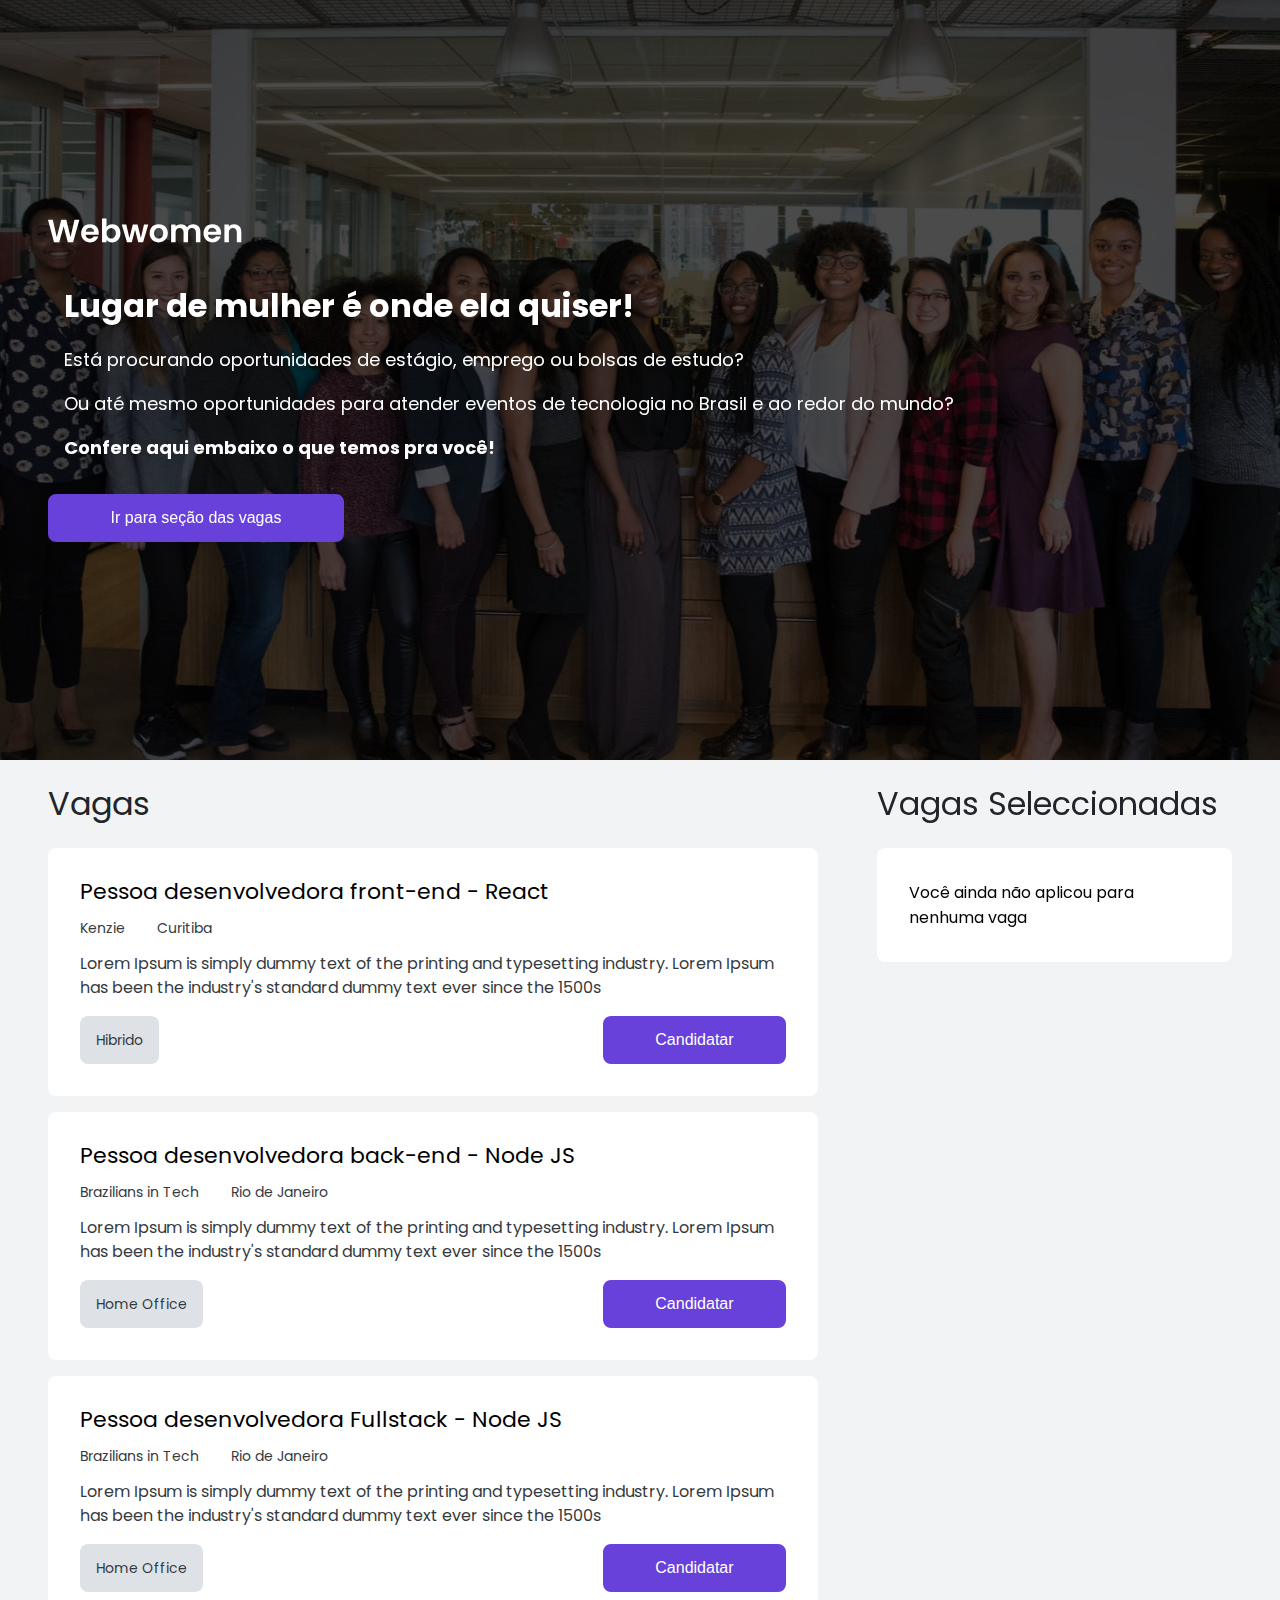
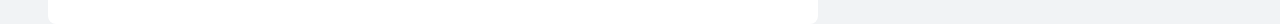
<file: index.html>
<!DOCTYPE html>
<html lang="pt-br">
<head>
    <meta charset="UTF-8">
    <meta http-equiv="X-UA-Compatible" content="IE=edge">
    <meta name="viewport" content="width=device-width, initial-scale=1.0">
    <link rel="stylesheet" href="./styles/globalStyles.css">
    <link rel="stylesheet" href="./styles/sizes.css">
    <link rel="stylesheet" href="./styles/displays.css">
    <link rel="stylesheet" href="./styles/spaces.css">
    <link rel="stylesheet" href="./styles/texts.css">
    <link rel="stylesheet" href="./styles/buttons.css">
    <link rel="stylesheet" href="./styles/borders.css">
    <link rel="stylesheet" href="./styles/backgrounds.css">

    <link rel="stylesheet" href="./pages/home/index.css">
    <link rel="shortcut icon" href="./assets/img/favicon.ico" type="image/x-icon">
    <title>Webwomen</title>
    <meta
      name="description"
      content="Está procurando oportunidades de estágio, emprego ou bolsas de estudo? 
      Ou até mesmo oportunidades para atender eventos de tecnologia no Brasil 
      e ao redor do mundo?"
    />
</head>
<body class="bg-grey-5">
    <header class="flex justify-center items-center">
      <section class="container flex flex-col gap-2">
        <div><img src="/assets/img/logo.svg" alt=""></div>
        <div class="container flex flex-col gap">
          <h1 class="text-grey-6">Lugar de mulher é onde ela quiser!</h1>
          <p class="text-1 text-grey-6">Está procurando oportunidades de estágio, emprego ou bolsas de estudo? </p>
          <p class="text-1 text-grey-6">Ou até mesmo oportunidades para atender eventos de tecnologia no Brasil e ao redor do mundo? </p>
          <p class="text-1 text-grey-6"><strong>Confere aqui embaixo o que temos pra você!</strong></p>
        </div>
        <button class="button-default-1 text-2">Ir para seção das vagas</button>
      </section>
    </header>
      <div class="container flex justify-between mt-2 container-responsive gap-responsive">
        <main class="w-section flex flex-col gap-2 content-container-responsive">
          <h3 class="title-3 text-grey-1">Vagas</h3>
          <ul id="list-jobs" class="flex flex-col gap">
          </ul>
        </main>
        <aside class="sticky w-section-2 flex flex-col gap-2 content-container-responsive">
          <h3 class="title-3 text-grey-1">Vagas Seleccionadas</h3>
          <ul id="list-cards" class="flex flex-col gap">
            <li class="card w-full flex flex-col gap bg-white p-2 rounded-sm">
              <p>Você ainda não aplicou para nenhuma vaga</p>
            </li>
          </ul>
        </aside>
      </div>

    <script src="/pages/home/jobsData.js"></script>
    <script src="/pages/home/index.js"></script>
</body>
</html>



<!-- <li class="w-full flex flex-col gap bg-white p-2 rounded-sm">
  <h4 class="title-4">Pessoa desenvolvedora front-end - React JS</h4>
  <div class="flex justify-start gap-2">
    <p class="text-3 text-grey-2">Kenzie Academy</p>
    <p class="text-3 text-grey-2">Curitiba</p>
  </div>
  <p class="text-2 text-grey-2">Lorem, ipsum dolor sit amet consectetur adipisicing elit. Impedit quas eligendi ullam, animi nihil mollitia beatae temporibus dolor, minima praesentium iure neque maxime consectetur modi, veniam natus sint. Illum, distinctio?</p>
  <div class="flex justify-between items-center">
    <p class="text-3 text-grey-2 bg-grey-3 p rounded-sm">Presencial</p>
    <button class="button-default-2 text-2">Candidatar</button>
  </div>
</li> -->



<!-- <li class="w-full flex flex-col gap bg-white p-2 rounded-sm">
  <h4 class="title-4">Pessoa desenvolvedora front-end - React JS</h4>
  <div class="flex justify-start gap-2">
    <p class="text-3 text-grey-2">Kenzie Academy</p>
    <p class="text-3 text-grey-2">Curitiba</p>
  </div>
  <p class="text-2 text-grey-2">Lorem, ipsum dolor sit amet consectetur adipisicing elit. Impedit quas eligendi ullam, animi nihil mollitia beatae temporibus dolor, minima praesentium iure neque maxime consectetur modi, veniam natus sint. Illum, distinctio?</p>
  <div class="flex justify-between items-center">
    <p class="text-3 text-grey-2 bg-grey-3 p rounded-sm">Presencial</p>
    <button class="button-default-2 text-2">Candidatar</button>
  </div>
</li> -->
</file>
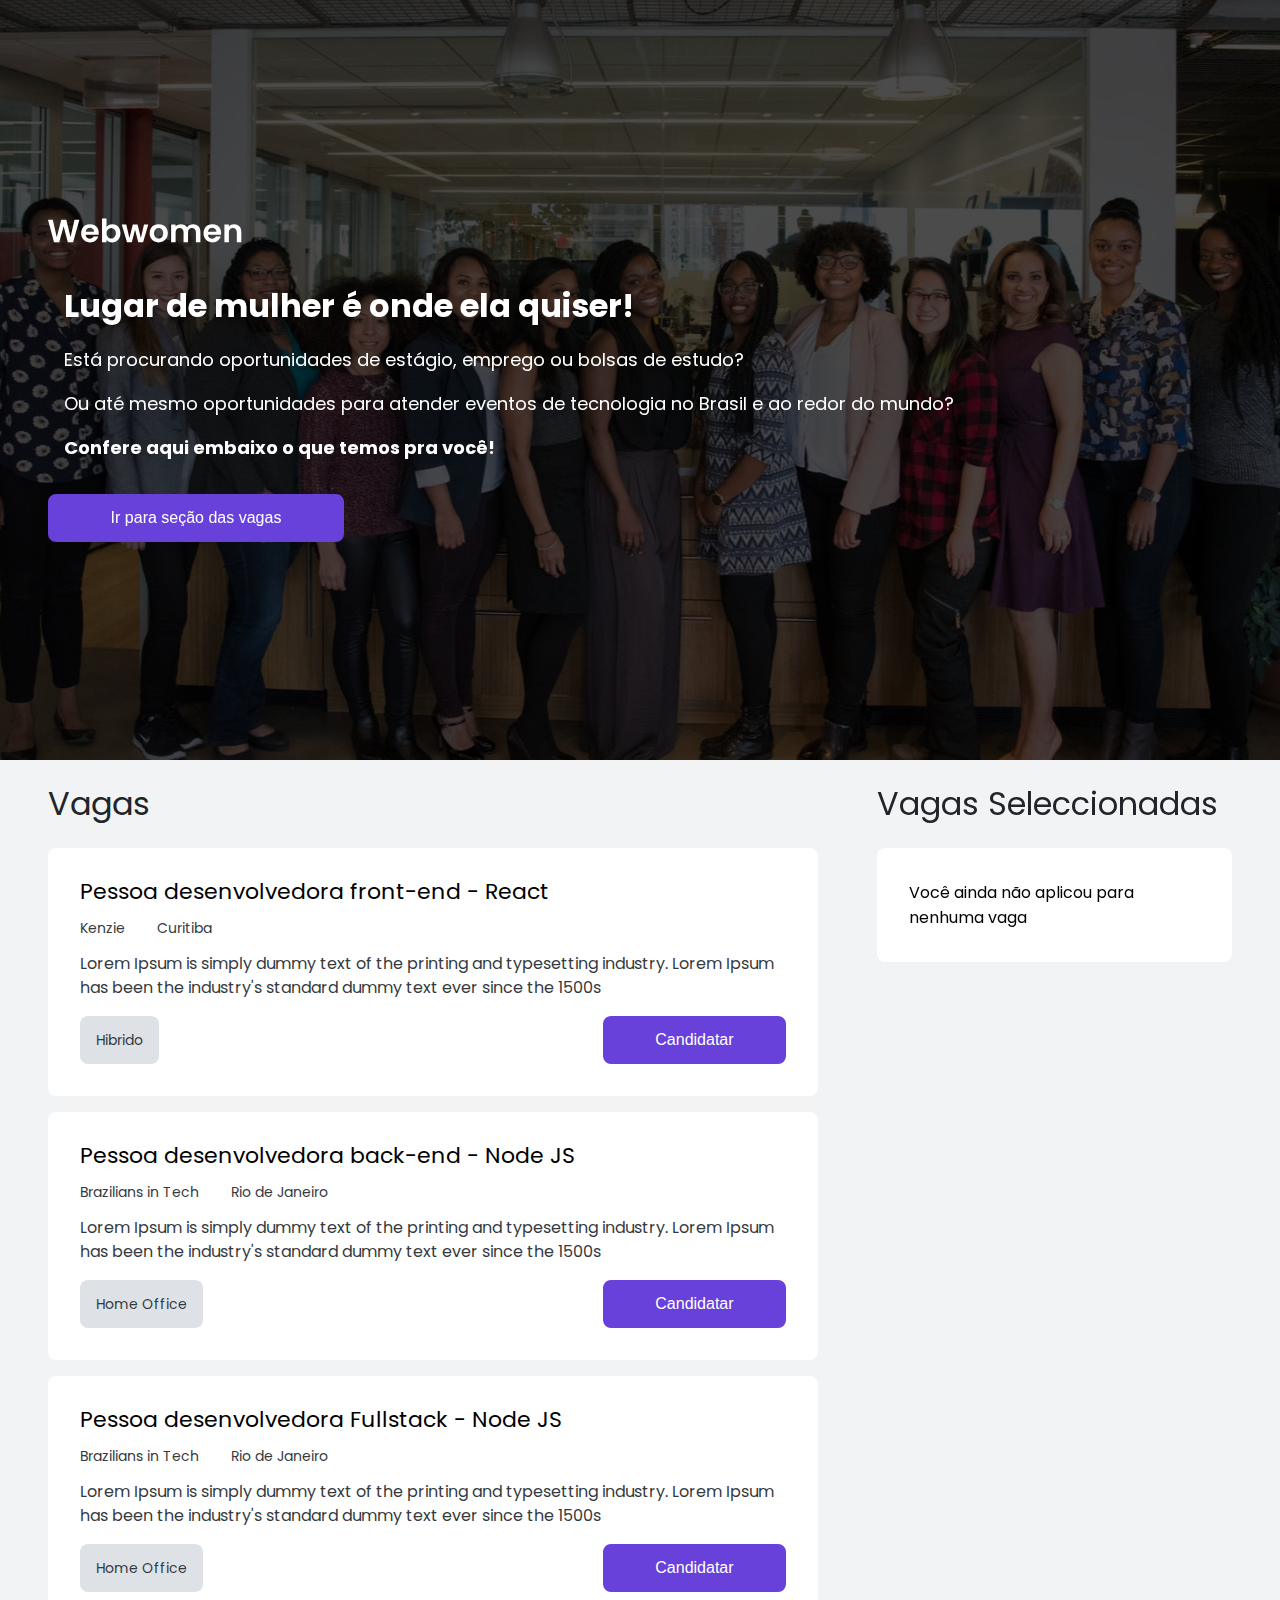
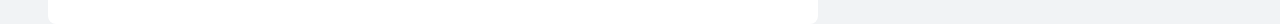
<file: pages/home/index.html>
<!DOCTYPE html>
<html lang="pt-br">
<head>
    <meta charset="UTF-8">
    <meta http-equiv="X-UA-Compatible" content="IE=edge">
    <meta name="viewport" content="width=device-width, initial-scale=1.0">
    <link rel="stylesheet" href="/styles/globalStyles.css">
    <link rel="stylesheet" href="/styles/sizes.css">
    <link rel="stylesheet" href="/styles/displays.css">
    <link rel="stylesheet" href="/styles/spaces.css">
    <link rel="stylesheet" href="/styles/texts.css">
    <link rel="stylesheet" href="/styles/buttons.css">
    <link rel="stylesheet" href="/styles/borders.css">
    <link rel="stylesheet" href="/styles/backgrounds.css">

    <link rel="stylesheet" href="index.css">
    <link rel="shortcut icon" href="/assets/img/favicon.ico" type="image/x-icon">
    <title>Webwomen</title>
    <meta
      name="description"
      content="Está procurando oportunidades de estágio, emprego ou bolsas de estudo? 
      Ou até mesmo oportunidades para atender eventos de tecnologia no Brasil 
      e ao redor do mundo?"
    />
</head>
<body class="bg-grey-5">
    <header class="flex justify-center items-center">
      <section class="container flex flex-col gap-2">
        <div><img src="/assets/img/logo.svg" alt=""></div>
        <div class="container flex flex-col gap">
          <h1 class="text-grey-6">Lugar de mulher é onde ela quiser!</h1>
          <p class="text-1 text-grey-6">Está procurando oportunidades de estágio, emprego ou bolsas de estudo? </p>
          <p class="text-1 text-grey-6">Ou até mesmo oportunidades para atender eventos de tecnologia no Brasil e ao redor do mundo? </p>
          <p class="text-1 text-grey-6"><strong>Confere aqui embaixo o que temos pra você!</strong></p>
        </div>
        <button class="button-default-1 text-2">Ir para seção das vagas</button>
      </section>
    </header>
      <div class="container flex justify-between mt-2 container-responsive gap-responsive">
        <main class="w-section flex flex-col gap-2 content-container-responsive">
          <h3 class="title-3 text-grey-1">Vagas</h3>
          <ul id="list-jobs" class="flex flex-col gap">
          </ul>
        </main>
        <aside class="sticky w-section-2 flex flex-col gap-2 content-container-responsive">
          <h3 class="title-3 text-grey-1">Vagas Seleccionadas</h3>
          <ul id="list-cards" class="flex flex-col gap">
            <li class="card w-full flex flex-col gap bg-white p-2 rounded-sm">
              <p>Você ainda não aplicou para nenhuma vaga</p>
            </li>
          </ul>
        </aside>
      </div>

    <script src="jobsData.js"></script>
    <script src="index.js"></script>
</body>
</html>


<!-- /LI1 /---> 
<!-- <li class="w-full flex flex-col gap bg-white p-2 rounded-sm">
  <h4 class="title-4">Pessoa desenvolvedora front-end - React JS</h4>
  <div class="flex justify-start gap-2">
    <p class="text-3 text-grey-2">Kenzie Academy</p>
    <p class="text-3 text-grey-2">Curitiba</p>
  </div>
  <p class="text-2 text-grey-2">Lorem, ipsum dolor sit amet consectetur adipisicing elit. Impedit quas eligendi ullam, animi nihil mollitia beatae temporibus dolor, minima praesentium iure neque maxime consectetur modi, veniam natus sint. Illum, distinctio?</p>
  <div class="flex justify-between items-center">
    <p class="text-3 text-grey-2 bg-grey-3 p rounded-sm">Presencial</p>
    <button class="button-default-2 text-2">Candidatar</button>
  </div>
</li> -->

<!-- /LIaside -->

<!-- <li class="w-full flex flex-col gap bg-white p-2 rounded-sm">
  <h4 class="title-4">Pessoa desenvolvedora front-end - React JS</h4>
  <div class="flex justify-start gap-2">
    <p class="text-3 text-grey-2">Kenzie Academy</p>
    <p class="text-3 text-grey-2">Curitiba</p>
  </div>
  <p class="text-2 text-grey-2">Lorem, ipsum dolor sit amet consectetur adipisicing elit. Impedit quas eligendi ullam, animi nihil mollitia beatae temporibus dolor, minima praesentium iure neque maxime consectetur modi, veniam natus sint. Illum, distinctio?</p>
  <div class="flex justify-between items-center">
    <p class="text-3 text-grey-2 bg-grey-3 p rounded-sm">Presencial</p>
    <button class="button-default-2 text-2">Candidatar</button>
  </div>
</li> -->
</file>
<file: styles/globalStyles.css>
@import url("https://fonts.googleapis.com/css2?family=Poppins:wght@400;600&display=swap");

* {
  padding: 0;
  margin: 0;
  box-sizing: border-box;
  scroll-behavior: smooth;
}

img {
  max-width: 100%;
}

:root {
  --color-brand-1: #6741D9;
  --color-brand-2: #5F3DC4;
  --color-grey-1:  #212529;
  --color-grey-2:  #343a40;
  --color-grey-3:  #dee2e6;
  --color-grey-4:  #e9ecef;
  --color-grey-5:  #f1f3f5;
  --color-grey-6:  #ffffff;
  
  --radius-default: 0.5rem;

  --font-title-1: 3rem;
  --font-title-2: 2.5rem;
  --font-title-3: 2rem;
  --font-title-4: 1.375rem;
  --font-title-5: 1.125rem;

  --font-text-1:  1.125rem;
  --font-text-2:  1rem;
  --font-text-3:  0.875rem;

  --font-weight-1: bold
  --font-weight-2: 500
  --font-weight-3: 400

  --line-height-1: 2.5rem;
  --line-height-2: 1.75rem;
  --line-height-3: 1.5rem;
  --line-height-4: 1rem;

  
}

body {
  font-family: "Poppins", sans-serif;
}

.container {
  width: 76rem;
  max-width: 100%;
  margin: 0 auto;
  padding-left: 1rem;
  padding-right: 1rem;
}

@media(max-width: 991px){
  :root {
    --title-1: calc(3rem / 1.2);
    --title-2: calc(2.5rem / 1.2);
    --title-3: calc(2rem / 1.2);
    --text-1:  calc(1.125rem / 1.2);
  }
}

.border{
  border:1px solid black
}

ul{
  list-style: none;
}
</file>
<file: styles/sizes.css>
.w-screen {
  width: 100vw;
}

.h-screen {
  height: 100vw;
}

.w-full {
  width: 100%;
}

.h-full {
  height: 100%;
}

.w-80 {
  width: 80%;
}

.w-20 {
  width: 20%;
}

.h-half {
  height: 50%;
}

.w-section {
  width: 65%;
}

.w-section-2 {
  width: 30%;
}
/* 
.w-button {
  width: 20%;
}

.w {
  width: 16px;
}

.w-2 {
  width: 32px;
}

.w-3 {
  width: 48px;
}

.w-4 {
  width: 64px;
}

.img-poster {
  width: 173px;
  height: 231px;
}

.w-star-container {
  width: 164px;
}

.w-cat-container {
  width: 226px;
} */
</file>
<file: styles/displays.css>
.flex {
  display: flex;
}

.items-center {
  align-items: center;
}

.items-start {
  align-items: flex-start;
}

.items-end {
  align-items: flex-end;
}

.justify-center {
  justify-content: center;
}

.justify-start{
  justify-content: flex-start;
}

.justify-between {
  justify-content: space-between;
}

.justify-around {
  justify-content: space-around;
}

.justify-end {
  justify-content: flex-end;
}

.flex-col {
  flex-direction: column;
}

.wrap {
  flex-wrap: wrap;
}

.absolute {
  position: absolute;
  top: 0;
  left: 0;
}

.fixed {
  position: fixed;
  top: 0;
  left: 0;
}

.relative {
  position: relative;
}

.sticky{
  position: sticky;
  top: 6.5rem;
}

.absolute-bottom {
  position: absolute;
  bottom: 0;
  right: 0;
}

@media (max-width: 900px) {
  .container-responsive {
    flex-direction: column;
  }

  .content-container-responsive {
    width: 100vw;
    max-width: 100%;
    gap: 2rem;
    height: max-content;
    border-radius: 0;
  }

  /* .content-container-responsive article{
    height: max-content;

  } */

  .gap-responsive{
    gap: 2rem;
  }

  /* .modal-mobile {
    background-color: #FFFFFF;
    position: absolute;
    top: 7rem;
    left: 0.75rem;
    display: flex;
    flex-direction: column;
    padding: 0.75rem;
    gap: 20px;
    width: 95%;
    height: max-content;  
  } */
}
</file>
<file: styles/spaces.css>
.gap {
  gap: 1rem;
}

.gap-2 {
  gap: 2rem
}

.gap-3 {
  gap: 3rem;
}

.m-auto {
  margin: 0 auto;
}

.mt {
  margin-top: 1rem;
}

.mt-2 {
  margin-top: 2rem;
}

.mt-3 {
  margin-top: 3rem;
}

.mt-4 {
  margin-top: 4rem;
}

.mt-5 {
  margin-top: 5rem;
}

.ml {
  margin-left: 1rem;
}

.ml-2 {
  margin-left: 2rem;
}

.ml-3 {
  margin-left: 3rem;
}

.ml-4 {
  margin-left: 4rem;
}

.ml-5 {
  margin-left: 5rem;
}

.mr {
  margin-right: 1rem;
}

.mr-2 {
  margin-right: 2rem;
}

.mr-3 {
  margin-right: 3rem;
}

.mr-4 {
  margin-right: 4rem;
}

.mr-5 {
  margin-right: 5rem;
}

.mb {
  margin-bottom: 1rem;
}

.mb-2 {
  margin-bottom: 2rem;
}

.mb-3 {
  margin-bottom: 3rem;
}

.mb-4 {
  margin-bottom: 4rem;
}

.mb-5 {
  margin-bottom: 5rem;
}

.p {
  padding: 1rem;
}

.p-2 {
  padding: 2rem;
}

.p-3 {
  padding: 3rem;
}

.p-4 {
  padding: 4rem;
}

.p-5 {
  padding: 5rem;
}

.px {
 padding: 0 16px;
}

.px-2 {
  padding: 0 32px;
 }

 .p-sm {
  padding: 4px;
 }
</file>
<file: styles/texts.css>
.title-1 {
  font-size: var(--font-title-1);
  font-weight: var(--font-weight-1);
  line-height: var(--line-height-1);
}
.title-2 {
  font-size: var(--font-title-2);
  font-weight: var(--font-weight-1);
  line-height: var(--line-height-3);
}

.title-3 {
  font-size: var(--font-title-3);
  font-weight: var(--font-weight-1);
  line-height: var(--line-height-3);
}

.title-4 {
  font-size: var(--font-title-4);
  font-weight: var(--font-weight-1);
  line-height: var(--line-height-3);
}

.title-5 {
  font-size: var(--font-title-5);
  font-weight: var(--font-weight-1);
  line-height: var(--line-height-3);
}

.text-1 {
  font-size: var(--font-text-1);
  font-weight: var(--font-weight-3);
  line-height: var(--line-height-2);
}
.text-2 {
  font-size: var(--font-text-2);
  font-weight: var(--font-weight-2);
  line-height: var(--line-height-3);
  
}
.text-3 {
  font-size: var(--font-text-3);
  font-weight: var(--font-weight-3);
  line-height: var(--line-height-4);
}



.text-grey-6 {
  color: var(--color-grey-6);
}

.text-grey-5 {
  color: var(--color-grey-5);
}

.text-grey-2 {
  color: var(--color-grey-2);
}

.text-grey-1 {
  color: var(--color-grey-1);
}

/* 
.text-sm {
  font-size: 0.5rem;
}

.text-md {
  font-size: 1rem;
}

.text-lg {
  font-size: 1.5rem;
}

.text-xl {
  font-size: 2rem;
}

.text-2xl {
  font-size: 3rem;
} */
</file>
<file: styles/buttons.css>
.button-default-1{
    display: flex;
    justify-content: center;
    align-items: center;
    padding: 12px 50px;
    gap: 10px;
    width: 296px;
    height: 48px;
    background: var(--color-brand-1);
    border: 2px solid var(--color-brand-1);
    color: var(--color-grey-6);
    border-radius: var(--radius-default);
}

.button-default-1:hover{
    background: var(--color-brand-2);
    border: 2px solid var(--color-brand-2);
}

.button-default-2{
    display: flex;
    justify-content: center;
    align-items: center;
    padding: 12px 50px;
    gap: 10px;
    width: max-content;
    height: 48px;
    background: var(--color-brand-1);
    border: 2px solid var(--color-brand-1);
    color: var(--color-grey-6);
    border-radius: var(--radius-default);
}

.button-default-2:hover{
    background: var(--color-brand-2);
    border: 2px solid var(--color-brand-2);
}

.trash{
    background-image: url(/assets/img/trash.svg);
    background-repeat: no-repeat;
    background-position: center;
    width: 28.25px;
    height: 26px;
    border: 1.5px solid var(--color-grey-5);
    border-radius: 8px;
  }
  
  .trash:hover{
    background-image: url(/assets/img/trash_hover.svg);
    background-repeat: no-repeat;
    background-position: center;
  }
</file>
<file: styles/borders.css>
.border {
  border: 1px solid;
}

.border-black {
  border-color: var(--gray-900);
}

.border-blue {
  border-color: var(--blue-500);
}

.rounded {
  border-radius: 1rem;
}

.rounded-sm {
  border-radius: 0.5rem;
}

.rounded-r {
  border-radius: 0 16px 16px 0;
}

.rounded-l {
  border-radius: 16px 0 0 16px;
}

.rounded-full {
  border-radius: 100%;
}
</file>
<file: styles/backgrounds.css>
.bg-white {
  background-color: var(--color-grey-6);
}

.bg-transparent {
  background-color: transparent;
}

.bg-grey-3 {
  background-color: var(--color-grey-3);
}

.bg-grey-5 {
  background-color: var(--color-grey-5);
}
</file>
<file: pages/home/index.css>
/* Desenvolva sua estilização aqui... */

header{
    background-image: url(/assets/img/Pexels\ Photo\ by\ Christina\ Morillo.svg);
    background-repeat: no-repeat;
    background-position: center;
    background-size: cover;
    background-position: center;
    height: 100vh;
    height: 760px;
    position: relative;
    z-index: 1;
    
}

header::after {
    content: "";
    background-color: rgba(0, 0, 0, 0.705);
    position: absolute;
    width: 100%;
    height: 100%;
    left: 0;
    top: 0;
    z-index: -1;
  }

.card{

}

.card:hover{
    background-color: var(--color-grey-5);    
}
</file>
